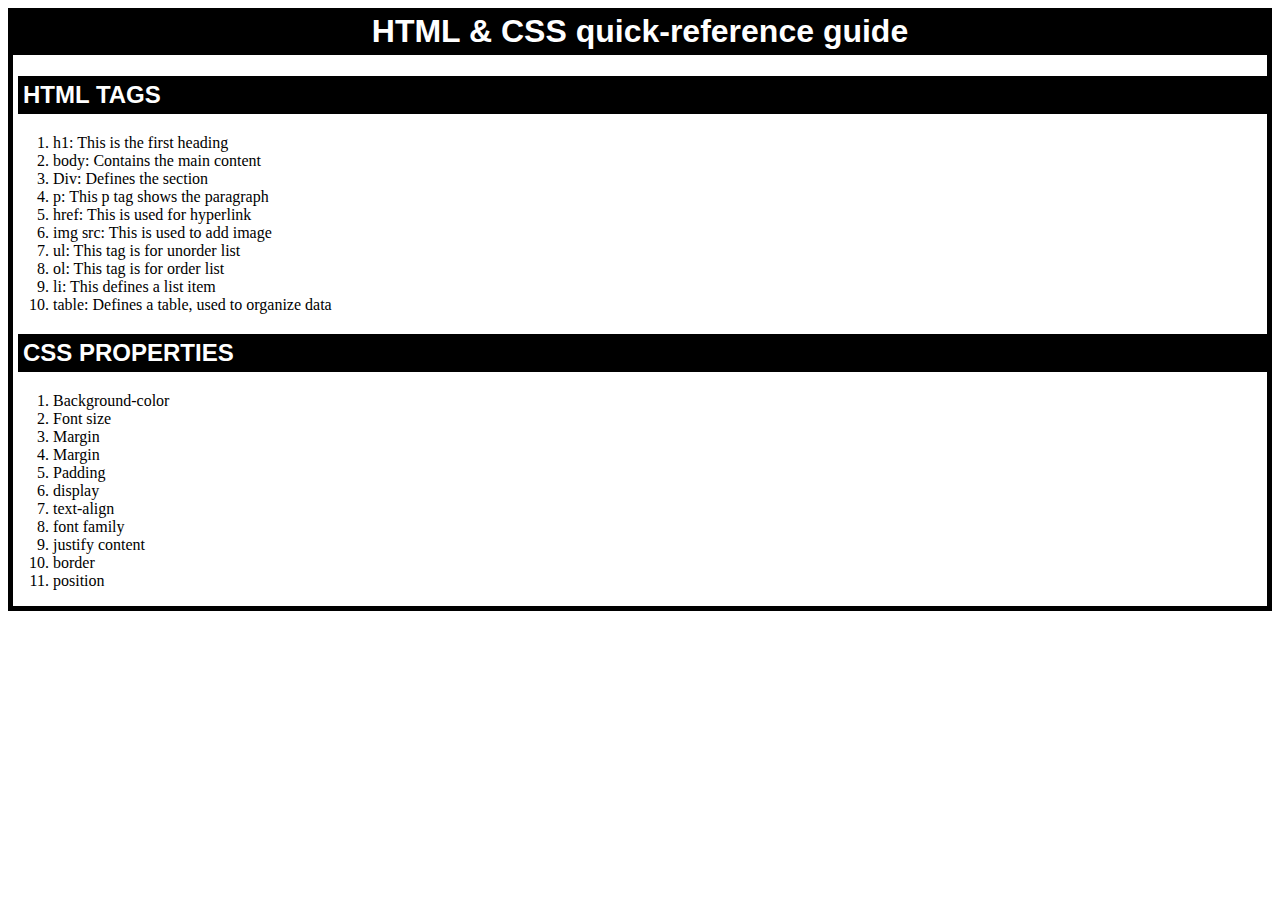
<file: Chapter-1-Introduction to HTML and CSS/Exercises/bonus/index.html>
<!DOCTYPE html>
<html lang="en">
<head>
    <meta charset="UTF-8">
    <meta name="viewport" content="width=device-width, initial-scale=1.0">
    <title>Document</title>
    <link rel="stylesheet" href="style.css">
</head>
<body>
    <h1> HTML & CSS quick-reference guide </h1>
    <h2>  HTML TAGS </h2>
    <ol>
        
        <li> h1: This is the first heading</li>
        <li> body: Contains the main content</li>
        <li> Div: Defines the section</li>
        <li> p: This p tag shows the paragraph</li>
        <li> href: This is used for hyperlink</li>
        <li> img src: This is used to add image</li>
        <li> ul: This tag is for unorder list</li>
        <li> ol: This tag is for order list</li>
        <li> li: This defines a list item</li>
        <li> table: Defines a table, used to organize data</li> 


        
    </ol>

    <h2> CSS PROPERTIES </h2>
    <ol>
        <li>Background-color</li> 
        <li> Font size</li> 
        <li>  Margin</li>
        <li>Margin</li>
        <li> Padding</li>
        <li>  display</li>
        <li>  text-align </li>
        <li>  font family</li>
        <li>  justify content</li>
        <li>   border</li>
        <li>   position</li>
        
    </ol>
</file>
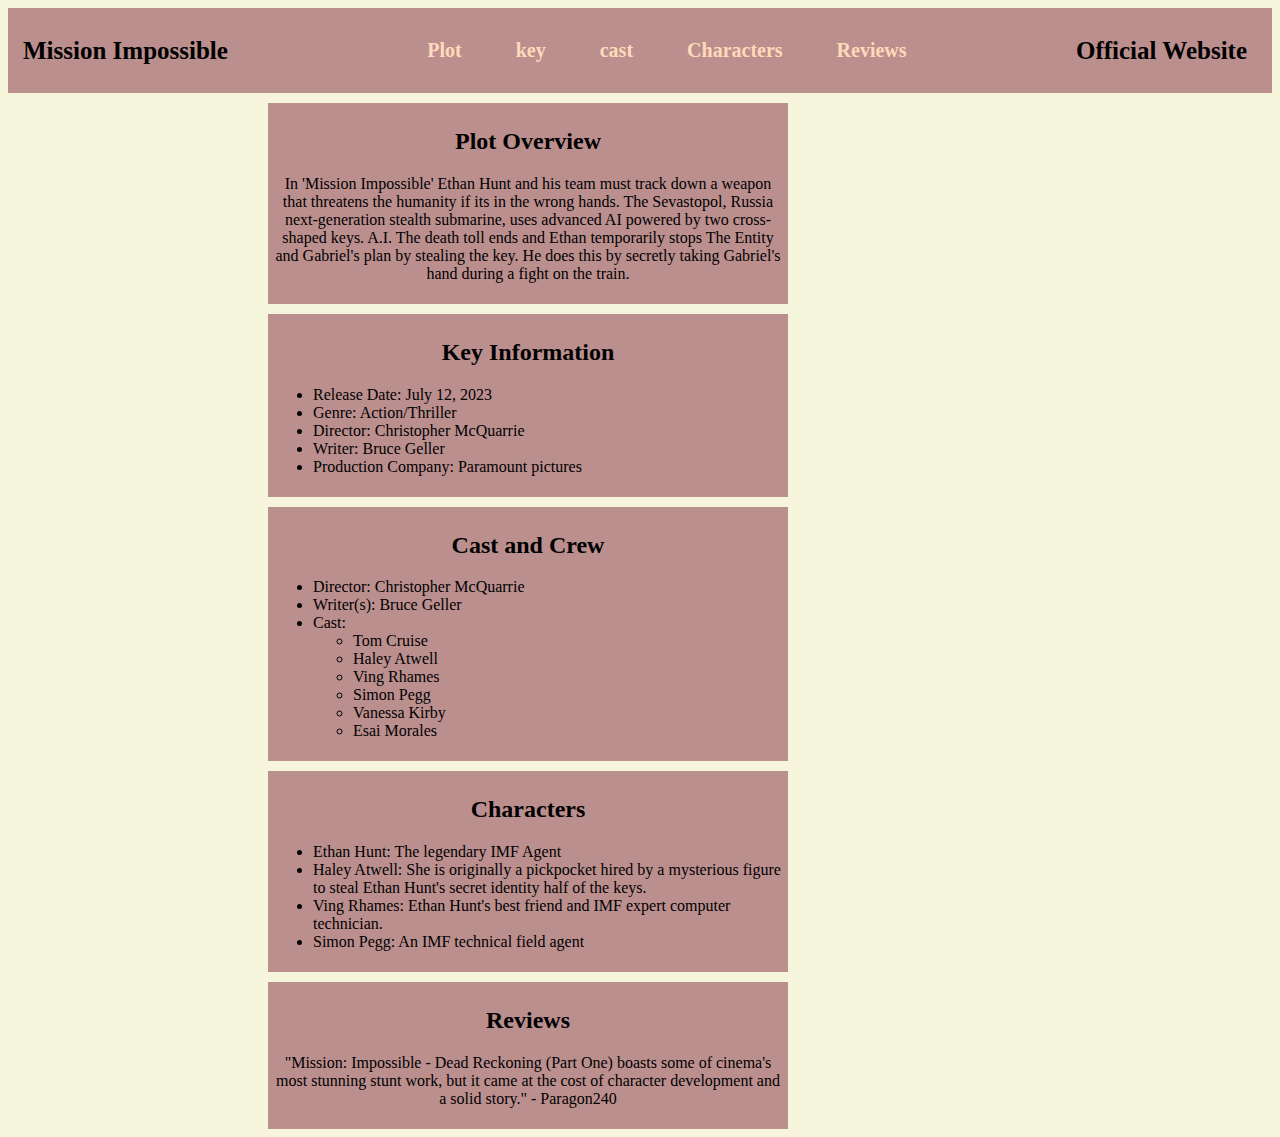
<file: Chapter-2-Links and navigation/Exercises/exercise1.html>
<!DOCTYPE html>
<html lang="en">
<head>
    <meta charset="UTF-8">
    <meta name="viewport" content="width=device-width, initial-scale=1.0">
    <title>Document</title>
    <link rel="stylesheet" href="exercise1.css">
</head>
<body>
    <nav class="navbar">
        <div class="navdiv"> 
        <div class="logo"><a href="#">Mission Impossible</a></div>
        <ul>
            <li><a href="#plot">Plot </a></li>
            <li><a href="#key">key </a></li>
            <li><a href="#Cast">cast </a></li>
            <li><a href="#Characters">Characters </a></li>
            <li><a href="#Reviews">Reviews </a></li>

        </ul>
        <a href="https://www.imdb.com/title/tt9603212/" target="_blank" class="official-website-link">Official Website</a>
    </nav>
</div>

    </nav>
    <div id="plot" class="plot">
    <h2> Plot Overview </h2>
    <p> In 'Mission Impossible' Ethan Hunt and his team must track down a weapon that threatens the humanity
        if its in the wrong hands. The Sevastopol, Russia next-generation stealth submarine, 
        uses advanced AI powered by two cross-shaped keys. A.I. The death toll ends and Ethan temporarily 
        stops The Entity and Gabriel's plan by stealing the key. He does this by secretly taking Gabriel's 
        hand during a fight on the train.
    </p>
</div>

<div id="key" class="key">
<h2>Key Information</h2>
<p>
    <ul>
        <li>Release Date: July 12, 2023</li>
        <li>Genre: Action/Thriller </li>
        <li>Director:  Christopher McQuarrie </li>
        <li>Writer: Bruce Geller</li>
        <li>Production Company: Paramount pictures </li>
    </ul>
</p>
</div>
<div id="Cast" class="Cast">
    <h2> Cast and Crew </h2>
    <ul>
        <li>Director: Christopher McQuarrie </li>
        <li>Writer(s): Bruce Geller </li>
        <li>Cast:
            <ul>
                <li> Tom Cruise </li>
                <li> Haley Atwell</li>
                <li> Ving Rhames </li>
                <li> Simon Pegg </li>
                <li> Vanessa Kirby </li>
                <li> Esai Morales</li>
                <!-- Can Add cast and crew members  -->
            </ul>
        </li>
    </ul>
</div>

<div id="Characters" class="Characters">
    <h2>Characters</h2>
    <ul>
        <li>Ethan Hunt: The legendary IMF Agent</li>
        <li>Haley Atwell: She is originally a pickpocket hired by a mysterious figure to 
            steal Ethan Hunt's secret identity half of the keys.</li>
        <li>Ving Rhames: Ethan Hunt's best friend and IMF expert computer technician.</li>
        <li>Simon Pegg: An IMF technical field agent</li>
        <!-- Characters and their roles -->
    </ul>
</div>

<div id="Reviews" class="Reviews">
    <h2>Reviews</h2>
    <p> "Mission: Impossible - Dead Reckoning (Part One) boasts some of cinema's 
        most stunning stunt work, but it came at the cost of character development and a solid story." - Paragon240</p>
        
        


</div>






</body>
</html>
</file>
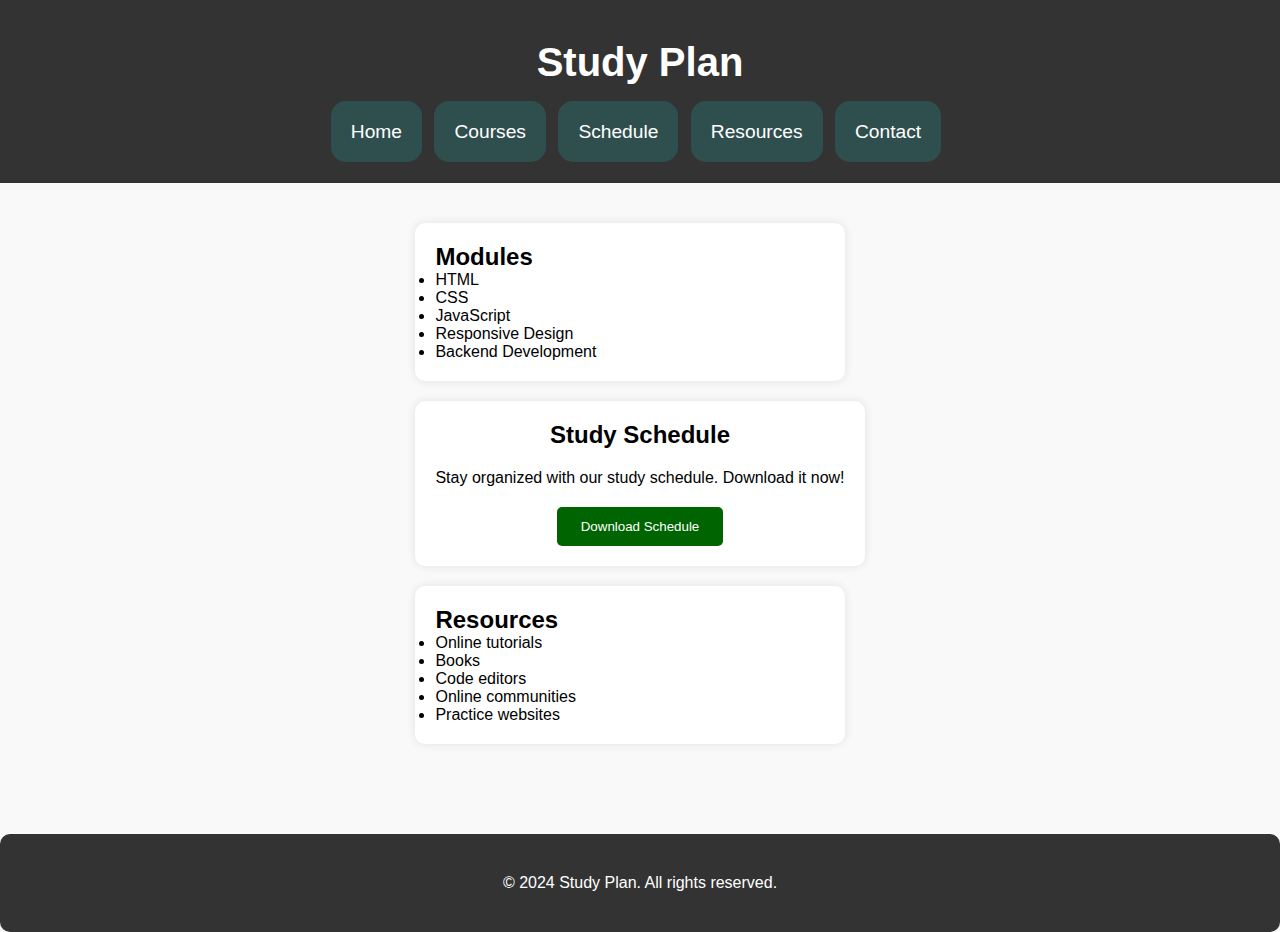
<file: Chapter-4-Page Layout/Exercises/chapter4bonus.html>
<!DOCTYPE html>
<html lang="en">
<head>
<meta charset="UTF-8">
<meta name="viewport" content="width=device-width, initial-scale=1.0">
<link rel="stylesheet" href="chapter4bonus.css">
<title>Study Plan - Web Development Module</title>
</head>
<body>
    <header>
        <div class="container">
            <h1>Study Plan</h1><br><br>
            <nav>
                <ul>
                    <li><a href="#">Home</a></li>
                    <li><a href="#">Courses</a></li>
                    <li><a href="#">Schedule</a></li>
                    <li><a href="#">Resources</a></li>
                    <li><a href="#">Contact</a></li>
                </ul>
            </nav>
        </div>
    </header>
    <main>
        <div class="container">
            <section class="left-column">
                <h2>Modules</h2>
                <ul>
                    <li>HTML</li>
                    <li>CSS</li>
                    <li>JavaScript</li>
                    <li>Responsive Design</li>
                    <li>Backend Development</li>
                </ul>
            </section>
            
            <section class="middle-column">
                <h2>Study Schedule</h2>
                <p>Stay organized with our study schedule. Download it now!</p>
                <button>Download Schedule</button>
            </section>

            <section class="right-column">
                <h2>Resources</h2>
                <ul>
                    <li>Online tutorials</li>
                    <li>Books</li>
                    <li>Code editors</li>
                    <li>Online communities</li>
                    <li>Practice websites</li>
                </ul>
            </section>
        </div>
    </main>
    <footer>
        <div class="container">
            <p>&copy; 2024 Study Plan. All rights reserved.</p>
        </div>
    </footer>
</body>
</html>
</file>
<file: Chapter-1-Introduction to HTML and CSS/Exercises/bonus/style.css>
body{
    border: solid black 5px;
}

h1{
    text-align: center;
    font-family: sans-serif;
    text-decoration: wavy;
    border: solid black 5px;
    background-color: black;
    color: white;
    margin-top: -5px ;
}

h2{
    margin-left: 5px;
    border: solid black 5px;
    background-color: black;
    color: white;
    font-family: sans-serif;
}
ol{
    font-size: medium;
}
</file>
<file: Chapter-2-Links and navigation/Exercises/exercise1.css>
body{
    background-color: beige;
}

*{
    text-decoration: none;
}

.navbar{
    background: rosybrown;
}

.navdiv{
    display: flex;
    align-items: center;
    justify-content: space-between;
    
}

.navbar a .logo {
    font-size: 50px;
    font-weight: 600;
    color:red;
}

.navbar ul li a{
    list-style-type: none;
    justify-content: space-between;
    font-size: 20px;
    color: peachpuff;
}

.navbar a{
    color: black;
    font-size: 25px;
    font-weight: bold;
    margin-right: 10px;
    padding: 15px;
    display: block;
    text-align: center;

    
}

.navbar li{
    display: inline-block;
    margin-right: 10px;
    font-size: small;
}

.plot{
    background-color: rosybrown;
    padding: 5px;
    margin-top: 10px;
    text-align: center;
    width: 510px;
    margin-left: 260px;

}

.key{
    background-color: rosybrown;
    padding: 5px;
    margin-top: 10px;
    text-align: center;
    width: 510px;
    margin-left: 260px;

}

.Cast {
    background-color: rosybrown;
    padding: 5px;
    margin-top: 10px;
    text-align: center;
    list-style: none;
    width: 510px;
    margin-left: 260px;
}

.Characters {
    background-color: rosybrown;
    padding: 5px;
    margin-top: 10px;
    text-align: center;
    list-style-type: none;
    width: 510px;
    margin-left: 260px;

}

.Reviews{
    background-color: rosybrown;
    padding: 5px;
    margin-top: 10px;
    text-align: center;
    width: 510px;
    margin-left: 260px;
    
}

.Characters li, .Cast li, .key li{
   
 text-align: left;
    justify-content: center;
}
</file>
<file: Chapter-4-Page Layout/Exercises/chapter4bonus.css>
/* Reset styles */
* {
    margin: 0;
    padding: 0;
    box-sizing: border-box;
}

/* Basic styles */
body {
    font-family: Arial, sans-serif;
    background-color: #f9f9f9;
}

.container {
    max-width: 1200px;
    margin: 0 auto;
    padding: 20px;
}

header {
    background-color: #333;
    color: white;
    padding: 20px 0;
    text-align: center;
}

header h1 {
    font-size: 2.5em;
}

nav {
    text-align: center;
}

nav ul {
    list-style: none;
    display: inline-block;
}

nav ul li {
    display: inline;
    margin-right: 0.5em; /* Add margin between items */
}

nav ul li a {
    color: #fff;
    text-decoration: none;
    font-size: 1.2em;
    padding: 20px; /* Increase padding */
    border-radius: 15px; /* Round the corners */
    background-color:darkslategray; /* Grey background color */
    transition: background-color 0.3s, color 0.3s;
}

nav ul li a:hover {
    background-color:chocolate; /* Darker on hover */
}

main {
    display: flex;
    justify-content: space-between;
    margin-top: 20px;
}

section {
    flex-basis: 30%;
    margin-bottom: 20px;
}

.left-column, .right-column {
    background-color: #fff;
    padding: 20px;
    border-radius: 10px;
    box-shadow: 0 0 10px rgba(0, 0, 0, 0.1);
    margin-right: 20px; /* Add margin between sections */
}

.middle-column {
    display: flex;
    flex-direction: column;
    justify-content: space-between;
    align-items: center;
    background-color: #fff;
    padding: 20px;
    border-radius: 10px;
    box-shadow: 0 0 10px rgba(0, 0, 0, 0.1);
}

.middle-column h2 {
    margin-bottom: 20px;
}

.middle-column p {
    margin-bottom: 20px;
}

.middle-column button {
    padding: 12px 24px;
    background-color: darkgreen;
    color: #fff;
    border: none;
    border-radius: 5px;
    cursor: pointer;
    transition: background-color 0.3s;
}

.middle-column button:hover {
    background-color: #555;
}

footer {
    background-color: #333;
    color: #fff;
    padding: 20px 0;
    text-align: center;
    margin-top: 50px;
    border-radius:10px;
}
</file>
